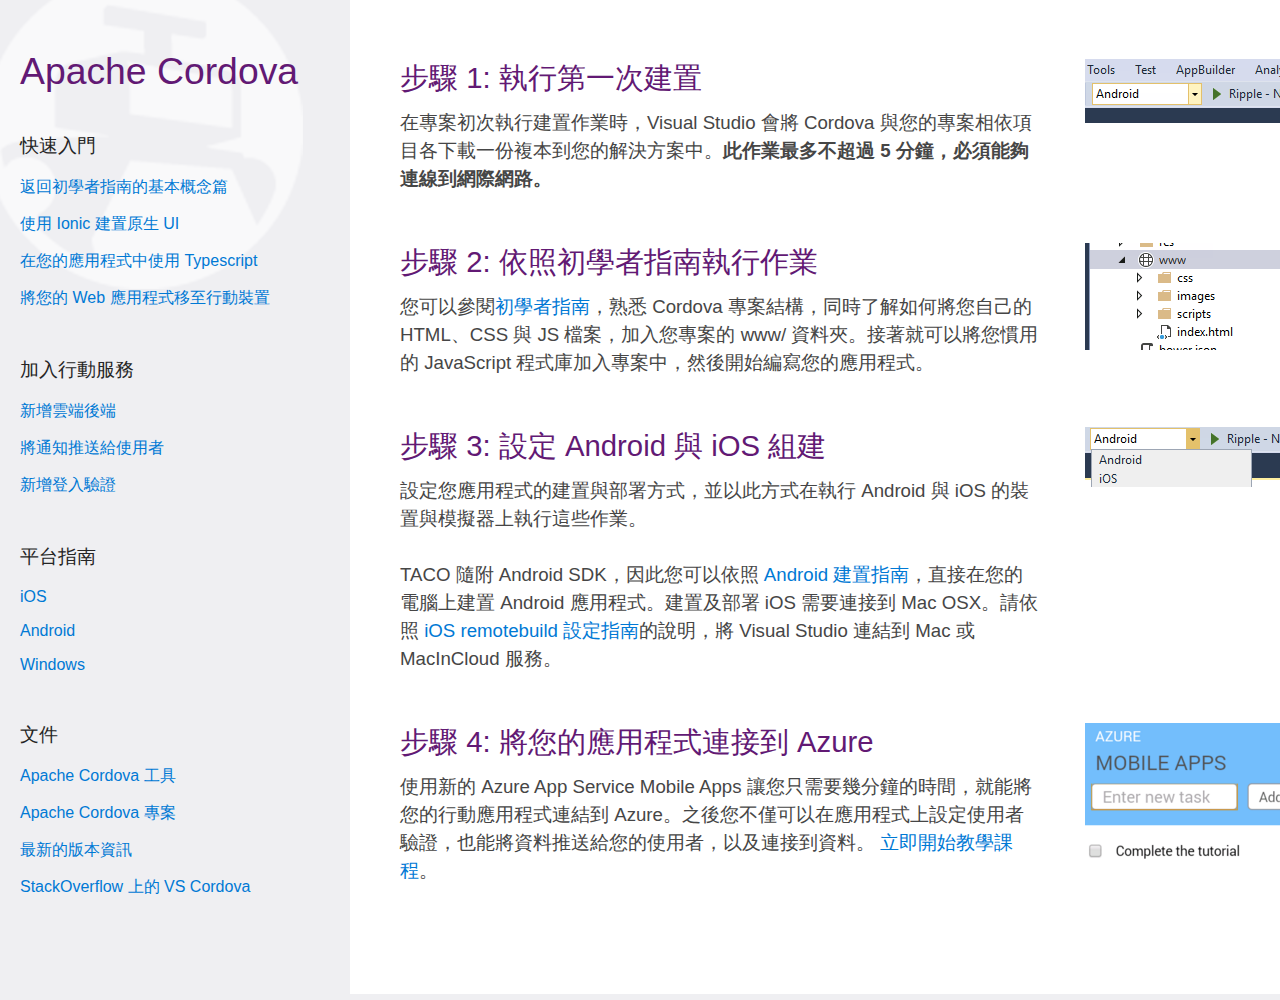
<file: BlankCordovaApp1/Project_Readme.html>
<!DOCTYPE html>
<html>
	<head>
<meta http-equiv="Content-Type" content="text/html; charset=big5"/>
		<title>�}�l�ϥ� Visual Studio Tools for Apache Cordova</title>
		<style type="text/css">
			* {
		        margin: 0;
		        padding: 0;
		        border: 0;
		        outline: 0;
		        font-size: 100%;
		        background: transparent;
				vertical-align: top;
	    	}
	    	html,body,.startpage {
	    		height:100%;
	    		white-space: nowrap;
	    	}
	    	.startpage {
	    		background-color: #efeff2;	
	    		font-family: "Segoe UI","Segoe WP",Helvetica,Arial,sans-serif;
				text-align: left;
	    	}
	    	#taco-bot {
	    		position:absolute;
				left:0;
	    		z-index: -1;
	    	}
	    	.side-menu {
				float:left;
	    		height:100%;
	    		width: 310px;
	    		padding: 50px 20px;
	    	}
	    	.side-menu-title {
	    		font-weight: 100;
	    		font-size: 28pt;
	    		color: #621974;
	    	}
	    	.side-menu-title-sub {
	    		margin:40px 0 10px;

	    		font-weight: 300;
	    		font-size: 14pt;
	    		color: #252525;
	    	}
	    	.side-menu-title-sub-body {
	    		padding:8px 0;

	    		font-weight: 500;
	    		font-size: 12pt;
	    		color: #0079d5;
	    	}
	    	a {
	    		color: #0079d5;
	    		text-decoration: none;
	    	}

	    	.content {
	    		position:absolute;
				left:350px;
				right:0;
	    		min-height:800px;
	    		min-width: 900px;
	    		padding: 59px 50px;
	    		
	    		background-color: white;
	    		white-space: normal;
	    	}
	    	.content-block {
	    		position: relative; 
	    		min-width: 900px;
	    	}
	    	.content-text {
				float:left;
	    		width:640px;
	    		margin-right: 45px;
	    	}
	    	.content-images {
	    		display:inline-block;
	    	}
	    	.content-title {
	    		padding-bottom: 10px;

				font-weight: 500;
	    		font-size: 22pt;
	    		color: #621974;
	    	}
	    	.content-title-body {
	    		padding-bottom: 50px;
	    		line-height: 150%;

				font-weight: 500;
	    		font-size: 14pt;
	    		color: #464646;
	    	}
	    	.step-image {
				float:left;
	    		position: relative;
	    	}


		</style>
	</head>

	<body class="startpage">
		<div id="taco-bot">
				<img width='303' height='289' title='TACO-bot' alt='�ڬO TACO bot' src='[data-uri]'>
			</div>

		<div class="side-menu">

			<h1 class="side-menu-title">Apache Cordova</h1>

			<div class="links">
				<h3 class="side-menu-title-sub">�ֳt�J��</h3>
				
					<p class="side-menu-title-sub-body"><a target="_blank" href="http://go.microsoft.com/fwlink/?LinkId=760737">��^��Ǫ̫��n���򥻷����g</a></p>
					<p class="side-menu-title-sub-body"><a target="_blank" href="http://go.microsoft.com/fwlink/?LinkId=760739">�ϥ� Ionic �ظm��� UI</a></p>
					<p class="side-menu-title-sub-body"><a target="_blank" href="http://go.microsoft.com/fwlink/?LinkId=760741">�b�z�����ε{�����ϥ� Typescript</a></p>
					<p class="side-menu-title-sub-body"><a target="_blank" href="http://go.microsoft.com/fwlink/?LinkId=760740">�N�z�� Web ���ε{�����ܦ�ʸ˸m</a></p>
				
			</div>

			<div class="links">
				<h3 class="side-menu-title-sub">�[�J��ʪA��</h3>

					<p class="side-menu-title-sub-body"><a target="_blank" href="https://azure.microsoft.com/zh-tw/documentation/articles/app-service-mobile-cordova-get-started/">�s�W���ݫ��</a></p>
					<p class="side-menu-title-sub-body"><a target="_blank" href="https://azure.microsoft.com/zh-tw/documentation/articles/app-service-mobile-cordova-get-started-push/">�N�q�����e���ϥΪ�</a></p>
					<p class="side-menu-title-sub-body"><a target="_blank" href="https://azure.microsoft.com/zh-tw/documentation/articles/app-service-mobile-cordova-get-started-users/">�s�W�n�J����</a></p>
				
			</div>

			<div class="links">
				<h3 class="side-menu-title-sub">���x���n</h3>
				
					<p class="side-menu-title-sub-body"><a target="_blank" href="http://go.microsoft.com/fwlink/?LinkId=760745">iOS</a></p>
					<p class="side-menu-title-sub-body"><a target="_blank" href="http://go.microsoft.com/fwlink/?LinkId=760746">Android</a></p>
					<p class="side-menu-title-sub-body"><a target="_blank" href=" http://go.microsoft.com/fwlink/?LinkId=760747">Windows</a></p>

			</div>

			<div class="links">
				<h3 class="side-menu-title-sub">���</h3>
				
					<p class="side-menu-title-sub-body"><a target="_blank" href="http://go.microsoft.com/fwlink/?LinkId=760742">Apache Cordova �u��</a></p>
					<p class="side-menu-title-sub-body"><a target="_blank" href="http://go.microsoft.com/fwlink/?LinkId=760748">Apache Cordova �M��</a></p>
					<p class="side-menu-title-sub-body"><a target="_blank" href="http://go.microsoft.com/fwlink/?LinkId=760744">�̷s��������T</a></p>
					<p class="side-menu-title-sub-body"><a target="_blank" href="http://go.microsoft.com/fwlink/?LinkId=760743">StackOverflow �W�� VS Cordova</a></p>
				
			</div>

			

		</div>

		<div class="content">
			<div class="content-block">
				<div class="content-text">
					<h1 class="content-title">�B�J 1: ����Ĥ@���ظm</h1>
					<p class="content-title-body">�b�M�ת즸����ظm�@�~�ɡAVisual Studio �|�N Cordova �P�z���M�׬̶ۨ��ئU�U���@���ƥ���z���ѨM��פ��C<strong>���@�~�̦h���W�L 5 �����A��������s�u����ں����C</strong></p>
				</div>
				
				<img class="step-image" id="step1" width='215' height='64' title='�B�J 1' alt='�B�J 1' src='[data-uri]'>
			</div>

			<div class="content-block">
				<div class="content-text">
					<h1 class="content-title">�B�J 2: �̷Ӫ�Ǫ̫��n����@�~</h1>
					<p class="content-title-body">�z�i�H�Ѿ\<a target="_blank" href="http://go.microsoft.com/fwlink/?LinkId=760737">��Ǫ̫��n</a>�A���x Cordova �M�׵��c�A�P�ɤF�Ѧp��N�z�ۤv�� HTML�BCSS �P JS �ɮסA�[�J�z�M�ת� www/ ��Ƨ��C���۴N�i�H�N�z�D�Ϊ� JavaScript �{���w�[�J�M�פ��A�M��}�l�s�g�z�����ε{���C</p>
				</div>
				
				<img class="step-image" id="step2" width='215' height='107' title='�B�J 2' alt='�B�J 2' src='[data-uri]'>
			</div>

			<div class="content-block">
				<div class="content-text">
					<h1 class="content-title">�B�J 3: �]�w Android �P iOS �ի�</h1>
					<p class="content-title-body">�]�w�z���ε{�����ظm�P���p�覡�A�åH���覡�b���� Android �P iOS ���˸m�P�������W����o�ǧ@�~�C <br/><br/>TACO �H�� Android SDK�A�]���z�i�H�̷� <a target="_blank" href="http://go.microsoft.com/fwlink/?LinkId=760746">Android �ظm���n</a>�A�����b�z���q���W�ظm Android ���ε{���C�ظm�γ��p iOS �ݭn�s���� Mac OSX�C�Ш̷� <a target="_blank" href="http://go.microsoft.com/fwlink/?LinkId=760745">iOS remotebuild �]�w���n</a>�������A�N Visual Studio �s���� Mac �� MacInCloud �A�ȡC</p>
				</div>
				
				<img class="step-image" id="step3" width='215' height='60' title='�B�J 3' alt='�B�J 3' src='[data-uri]'>
			</div>

			<div class="content-block">
				<div class="content-text">
					<h1 class="content-title">�B�J 4: �N�z�����ε{���s���� Azure</h1>
					<p class="content-title-body">�ϥηs�� Azure App Service Mobile Apps ���z�u�ݭn�X�������ɶ��A�N��N�z��������ε{���s���� Azure�C����z���ȥi�H�b���ε{���W�]�w�ϥΪ����ҡA�]��N��Ʊ��e���z���ϥΪ̡A�H�γs�����ơC <a target="_blank" href="http://go.microsoft.com/fwlink/?LinkID=533127">�ߧY�}�l�оǽҵ{</a>�C</p>
				</div>
				
				<img class="step-image" id="step4" width='215' height='140' title='�B�J 4' alt='�B�J 4' src='[data-uri]'>
			</div>
		</div>
	</body>
</html>
</file>
